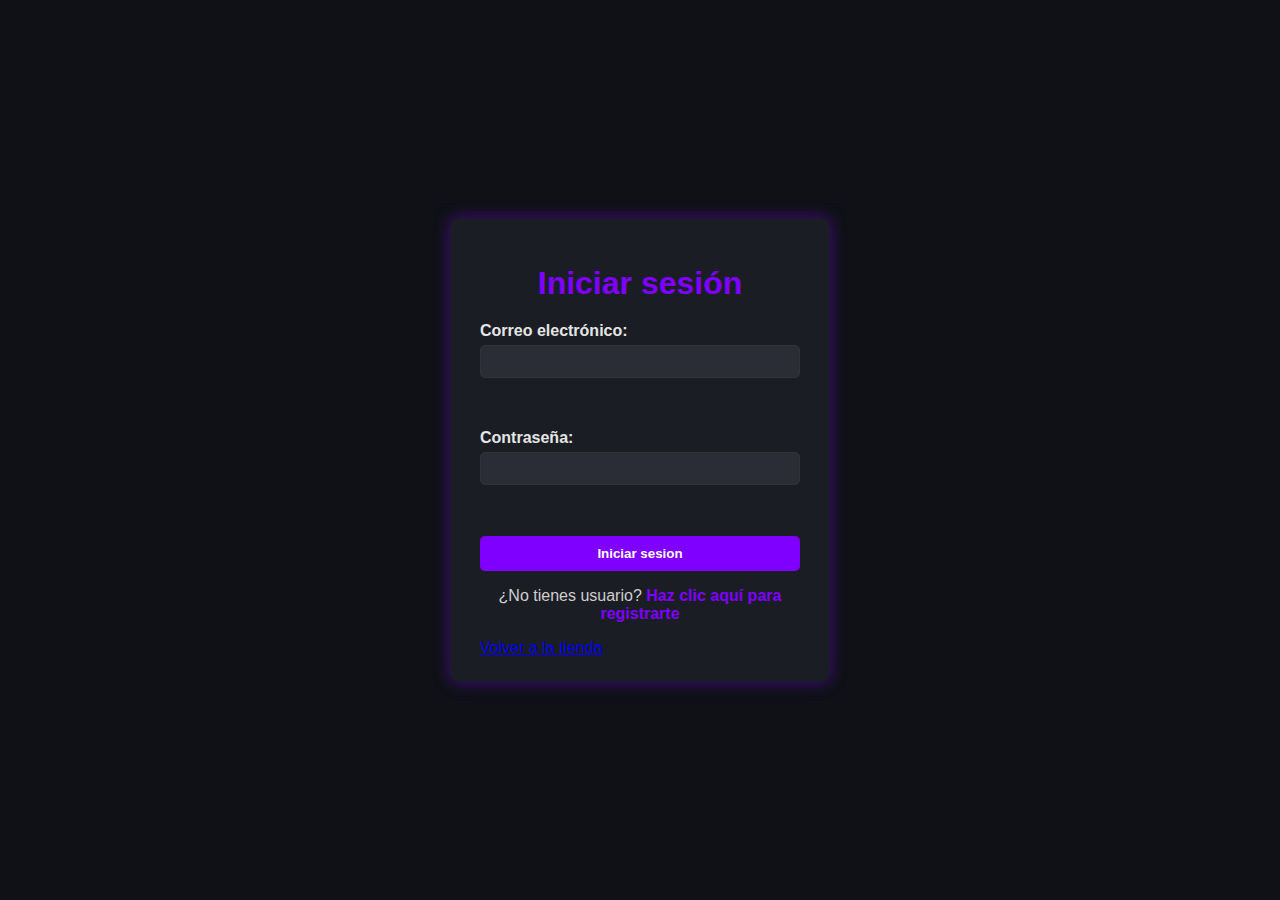
<file: login.HTML>
<!DOCTYPE html>
<html lang="es">

<head>
    <meta charset="UTF-8">
    <meta name="viewport" content="width=device-width, initial-scale=1.0">
    <link rel="stylesheet" href="style.css">
    <title>Iniciar Sesión - LogicPC</title>
    <script src="script.js" defer></script>
</head>

<body>
    <section class="tarjeta">
        <div class="inicio-1">
            <h1>Iniciar sesión</h1>
            <form id="loginForm" action="/index.html" method="get">

                <label for="email">Correo electrónico:</label>
                <input id="email" name="email" type="email" required><br><br>

                <label for="password">Contraseña:</label>
                <input id="password" name="password" type="password" required><br><br>

                <input type="submit" value="Iniciar sesion">
            </form>

            <div class="registro-link">
                <p>¿No tienes usuario?
                    <a href="registro.html">Haz clic aquí para registrarte</a>
                </p>
            </div>
            
            <div class="mt-3">
                <a href="index.html">Volver a la tienda</a>
            </div>

        </div>
    </section>
</body>


</html>
</file>
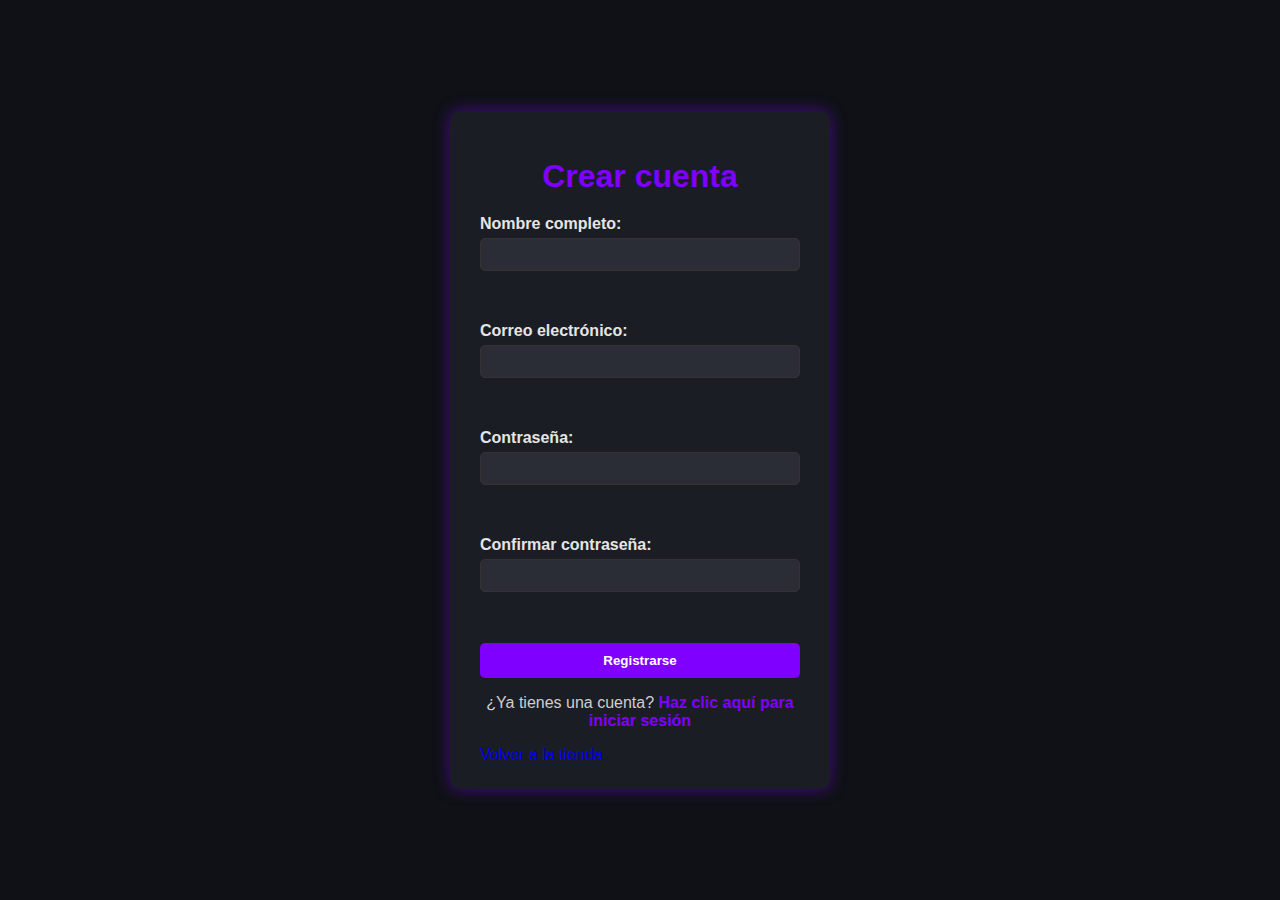
<file: registro.html>
<!DOCTYPE html>
<html lang="es">

<head>
    <meta charset="UTF-8">
    <meta name="viewport" content="width=device-width, initial-scale=1.0">
    <link rel="stylesheet" href="style.css">
    <title>Registro - LogicPC</title>
    <script src="script.js" defer></script>
</head>

<body>
    <section class="tarjeta">
        <div class="registro-1">
            <h1>Crear cuenta</h1>
            <form id="registerForm" action="/login.HTML" method="get">

                <label for="nombre">Nombre completo:</label>
                <input id="nombre" name="nombre" type="text" required><br><br>

                <label for="email">Correo electrónico:</label>
                <input id="email" name="email" type="email" required><br><br>

                <label for="password">Contraseña:</label>
                <input id="password" name="password" type="password" required><br><br>

                <label for="confirmar">Confirmar contraseña:</label>
                <input id="confirmar" name="confirmar" type="password" required><br><br>

                <input type="submit" value="Registrarse">
            </form>

            <div class="registro-link">
                <p>¿Ya tienes una cuenta?
                    <a href="login.HTML">Haz clic aquí para iniciar sesión</a>
                </p>
            </div>

            <div class="mt-3">
                <a href="index.html">Volver a la tienda</a>
            </div>

        </div>
    </section>
</body>


</html>
</file>
<file: style.css>
/* style.css (login.html y registro.html) */

body {
    font-family: Arial, sans-serif;
    background-color: #0f1116;
    display: flex;
    justify-content: center;
    align-items: center;
    height: 100vh;
    margin: 0;
    color: #e5e5e5;
}

.tarjeta {
    background-color: #1b1d24;
    padding: 25px 30px;
    border-radius: 10px;
    box-shadow: 0 0 15px rgba(127, 0, 255, 0.5);
    width: 320px;
}

h1 {
    text-align: center;
    margin-bottom: 20px;
    color: #7F00FF;
}

form {
    display: flex;
    flex-direction: column;
}

label {
    margin-bottom: 5px;
    font-weight: bold;
}

input[type="text"],
input[type="email"],
input[type="password"] {
    padding: 8px;
    margin-bottom: 15px;
    border: 1px solid #333;
    border-radius: 5px;
    background-color: #2b2d36;
    color: #e5e5e5;
}

input[type="submit"] {
    background-color: #7F00FF;
    color: white;
    border: none;
    padding: 10px;
    border-radius: 5px;
    cursor: pointer;
    font-weight: bold;
    transition: background-color 0.3s ease;
}

input[type="submit"]:hover {
    background-color: #5F00C7;
}

.registro-link {
    text-align: center;
    margin-top: 15px;
}

.registro-link p {
    color: #cfcfcf;
}

.registro-link a {
    color: #7F00FF;
    text-decoration: none;
    font-weight: bold;
}

.registro-link a:hover {
    text-decoration: underline;
    color: #5F00C7;
}
</file>
